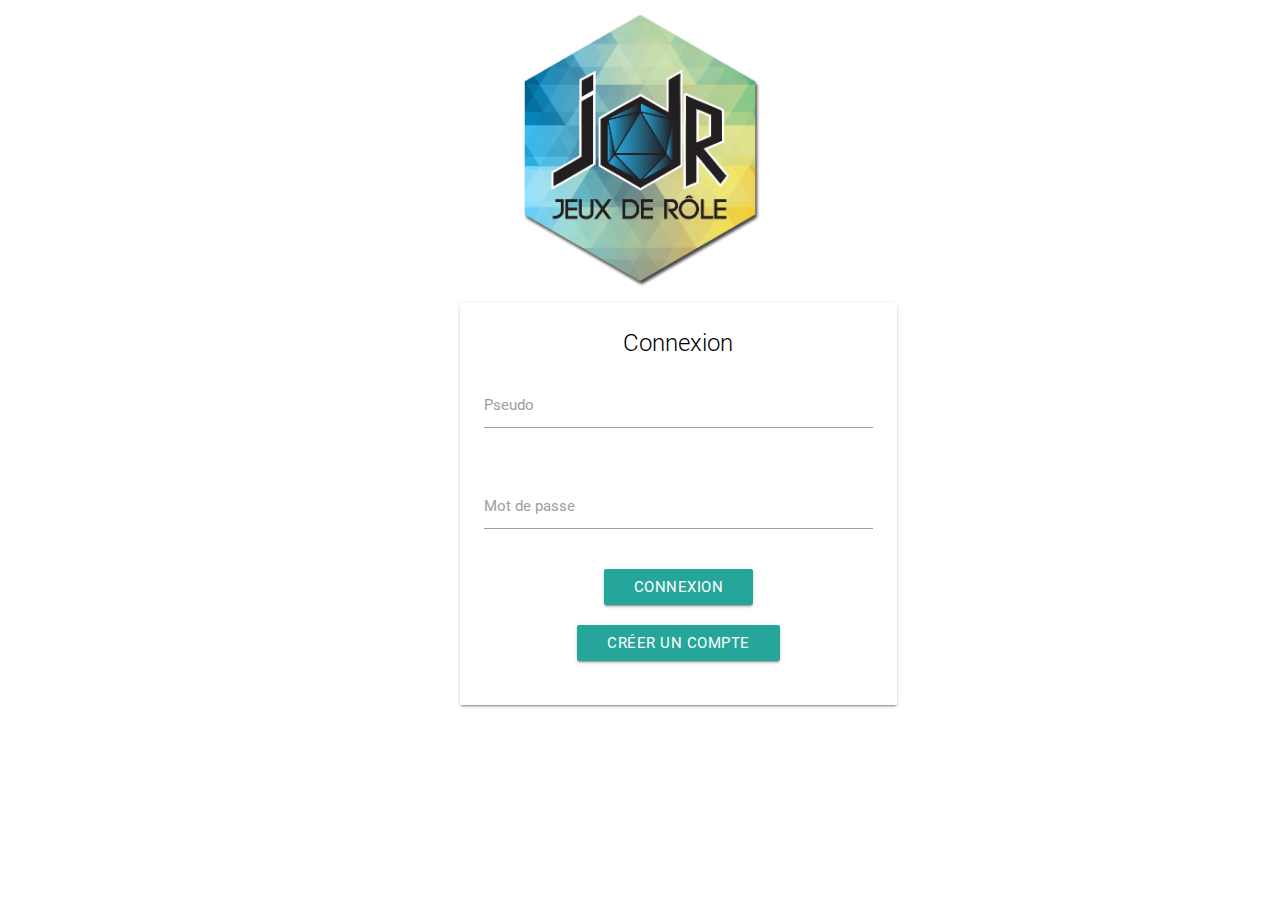
<file: java src/app/src/main/assets/index.html>
﻿<html>
	<head>
		<meta charset="UTF-8">
		<link rel="stylesheet" type="text/css" href="css/style.css">
		<link href="https://fonts.googleapis.com/icon?family=Material+Icons" rel="stylesheet">
		<!--<link rel="stylesheet" type="text/css" href="js/jquery.mobile-1.4.5/jquery.mobile-1.4.5.min.css">-->
		<link rel="stylesheet" type="text/css" href="js/materialize-v0.98.2/css/materialize.min.css">
	</head>
	<body>
		<center>
			<div id="connexion-ecran" class="ecran">
				<div>
					<img src="img/logo_jdr.png" alt="Logo">
				</div>

				<div class="container">
					<div class="row">
						<div class="col s12 m6 offset-m1">
							<div class="card">
								<div class="card-content">
									<span class="card-title black-text">Connexion</span>
									<form id="connexionForm">
										<div class="row">
											<div class="input-field col s12">
												<input  id="pseudo" type="text" class="validate">
												<label for="pseudo">Pseudo</label>
											</div>
										</div>
										<div class="row">
											<div class="input-field col s12">
												<input id="password" type="password" class="validate">
												<label for="password">Mot de passe</label>
											</div>
										</div>
									</form>
									<div id="loader" class="row" hidden>
										<div id="loader-connexion" class="preloader-wrapper big">
											<div class="spinner-layer spinner-blue">
												<div class="circle-clipper left">
													<div class="circle"></div>
												</div><div class="gap-patch">
												<div class="circle"></div>
											</div><div class="circle-clipper right">
												<div class="circle"></div>
											</div>
											</div>

											<div class="spinner-layer spinner-red">
												<div class="circle-clipper left">
													<div class="circle"></div>
												</div><div class="gap-patch">
												<div class="circle"></div>
											</div><div class="circle-clipper right">
												<div class="circle"></div>
											</div>
											</div>

											<div class="spinner-layer spinner-yellow">
												<div class="circle-clipper left">
													<div class="circle"></div>
												</div><div class="gap-patch">
												<div class="circle"></div>
											</div><div class="circle-clipper right">
												<div class="circle"></div>
											</div>
											</div>

											<div class="spinner-layer spinner-green">
												<div class="circle-clipper left">
													<div class="circle"></div>
												</div><div class="gap-patch">
												<div class="circle"></div>
											</div><div class="circle-clipper right">
												<div class="circle"></div>
											</div>
											</div>
										</div>
									</div>
									<div class="row">
										<button id="connexion" class="waves-effect waves-light btn">Connexion</button>
									</div>
									<div class="row">
										<button id="cree-compte" class="waves-effect waves-light btn">Créer un compte</button>
									</div>
								</div>
							</div>
						</div>
					</div>
				</div>
			</div>

			<div id="joueur-ecran" class="ecran">
				Id : <input id="idJou" class="infoJoueur" type="text" disabled>
				Pseudo : <input id="pseudoJou" class="infoJoueur" type="text" disabled>
				MDP : <input id="mdpJou" class="infoJoueur" type="text" disabled>
				Nom : <input id="nomJou" class="infoJoueur" type="text" disabled>
				Prénom : <input id="prenomJou" class="infoJoueur" type="text" disabled>
				Email : <input id="emailJou" class="infoJoueur" type="text" disabled>
			</div>
		</center>

		<script src="js/jquery-3.2.1.min.js"></script>
		<script src="js/materialize-v0.98.2/js/materialize.min.js"></script>
		<script src="js/Evenements.js"></script>
		<script type="text/javascript">

            /**
			 * Android fait appel à la classe JavaScriptInterface dans le Java
			 * Les classes appelé sont précédé de @JavascriptInterface sinon Javascript n'y a pas accée
			 *
			 * Attention cette méthode est risqué car c'est une faille dans le code Java (d'aprèes les sites)
             */

            var actionEnCours, enDev, events;

            enDev = "<span style='color: #ff7561'>⚠️ Non disponible pour le moment ⚠️</span>";
            actionEnCours = false;
            events = new Evenements();

			$(".ecran").hide();
			$("#connexion-ecran").show();


		</script>
	</body>
</html>
</file>
<file: java src/app/src/main/assets/css/style.css>
img{
    max-width: 20%;
}

.infoJoueur{
    text-align: center;
    text-decoration: none;
}

.row {
    display: flex;
    align-items: center;
    justify-content: center;
}

.row form {
    max-width: 100%; /* Handles the responsive part, it will cause your form to scale with a max-width of 100% */
}
</file>
